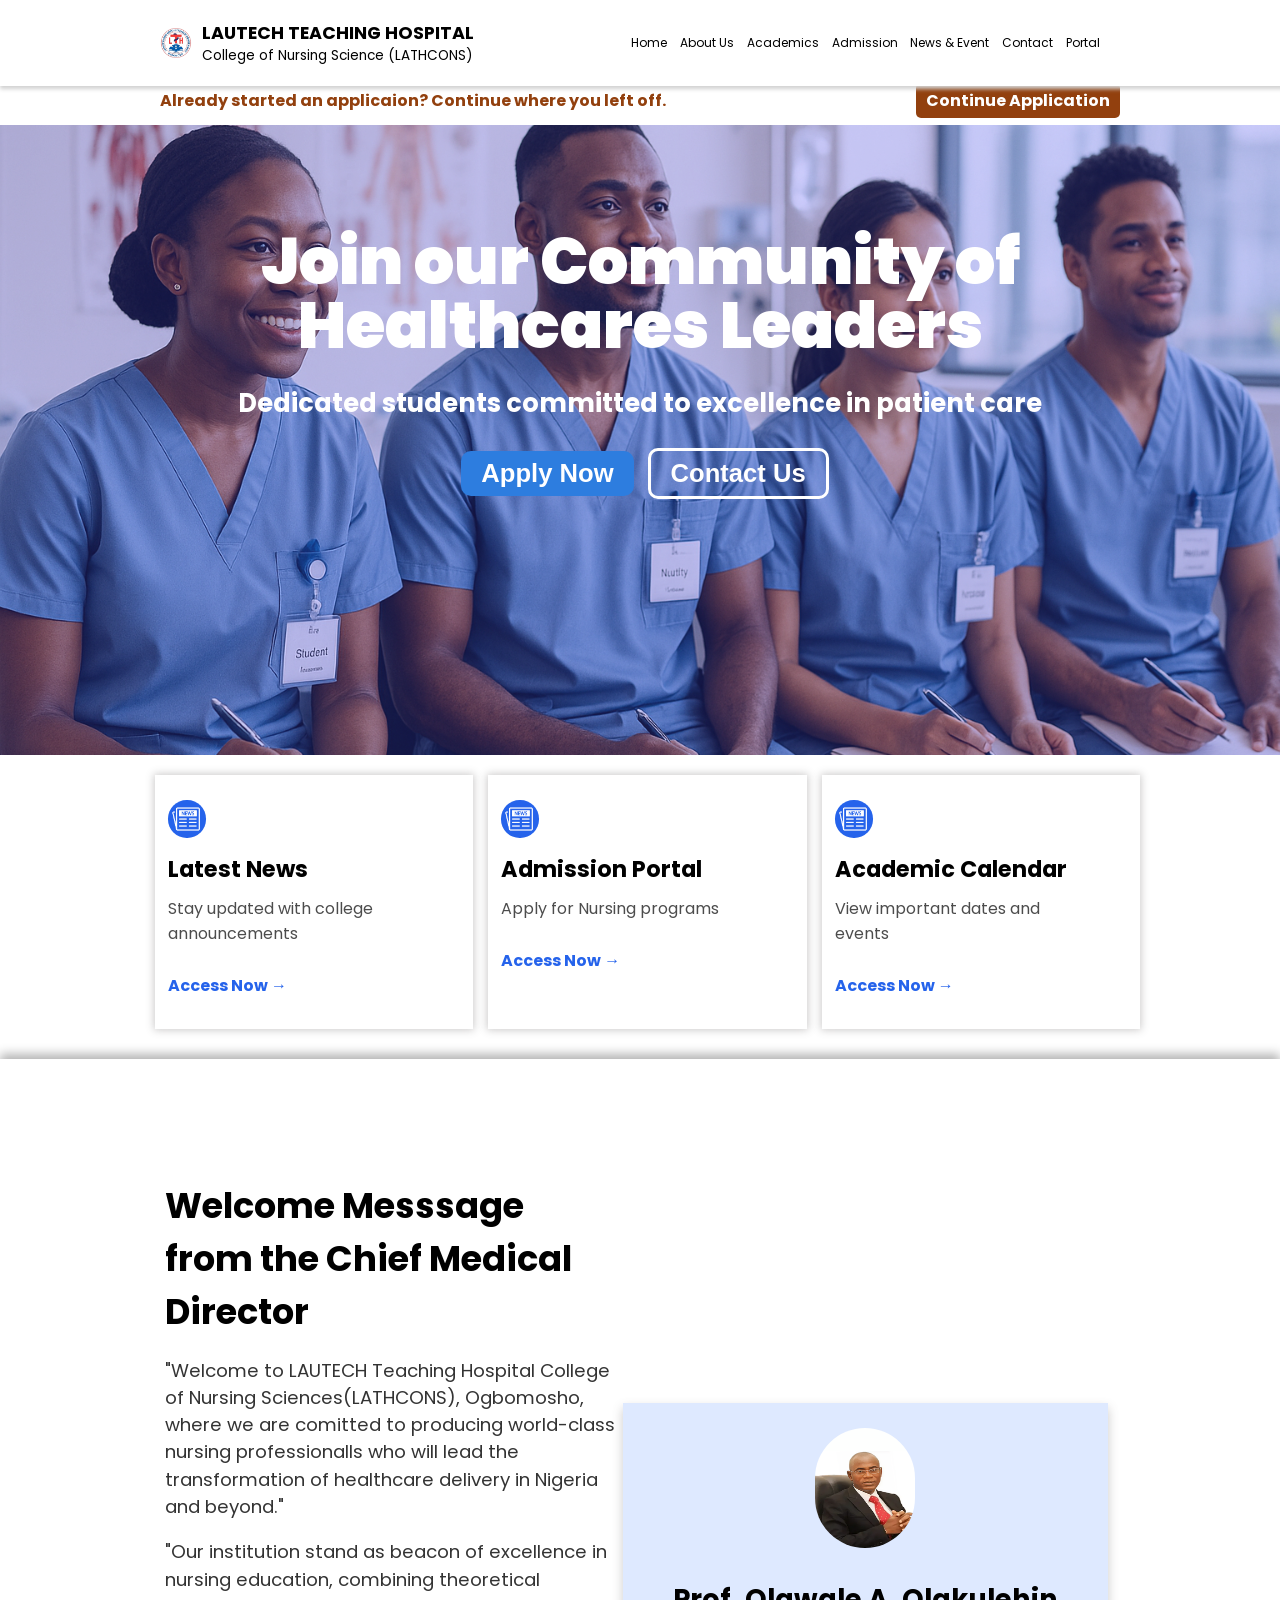
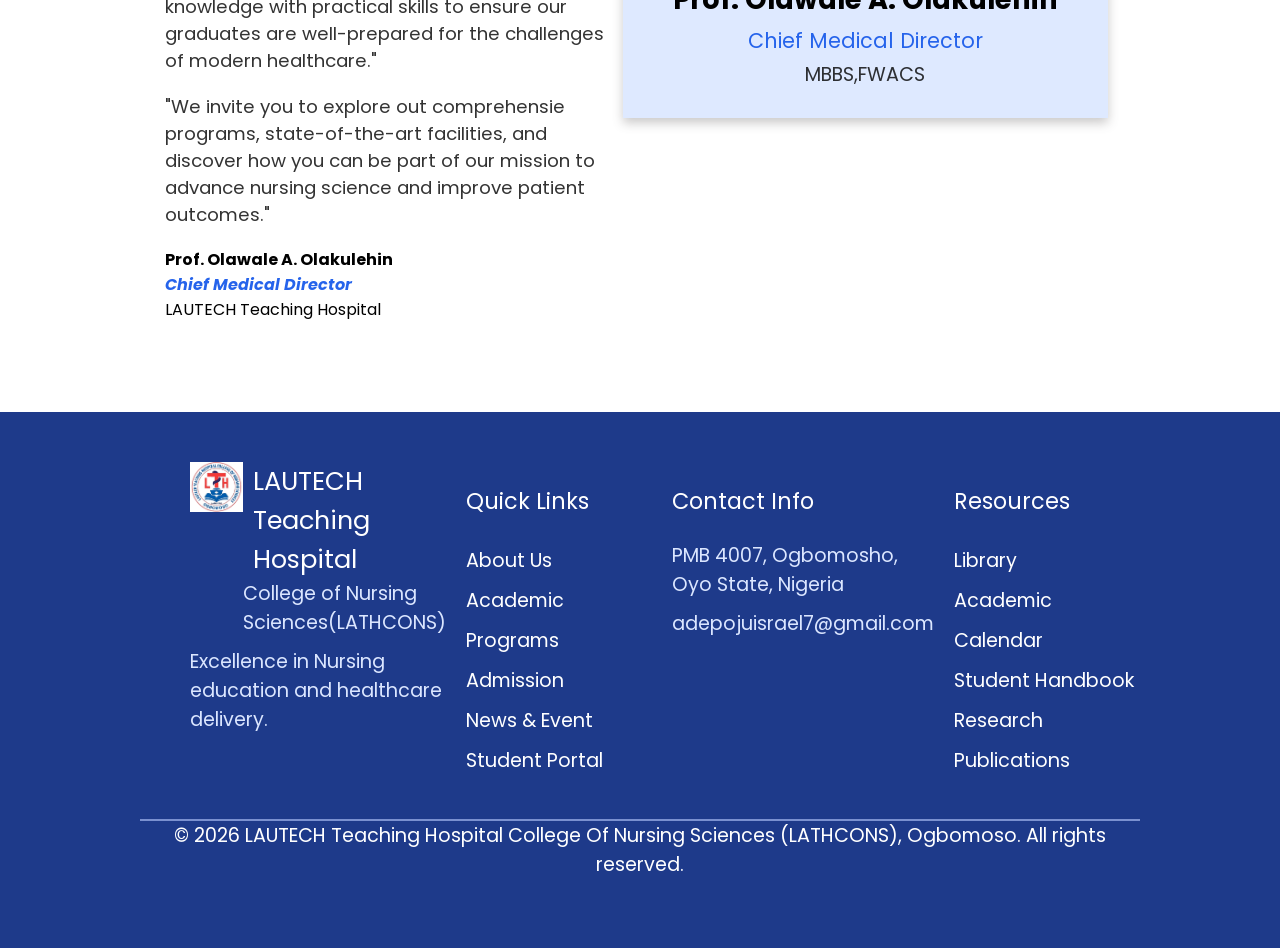
<file: index.html>
<!doctype html>
<html lang="en">
  <head>
    <meta charset="UTF-8" />
    <meta name="viewport" content="width=device-width, initial-scale=1.0" />
    <title>LATHCON HOMEPAGE</title>
    <link rel="preconnect" href="https://fonts.googleapis.com" />
    <link rel="preconnect" href="https://fonts.gstatic.com" crossorigin />
    <link
      href="https://fonts.googleapis.com/css2?family=Poppins:ital,wght@0,100;0,200;0,300;0,400;0,500;0,600;0,700;0,800;0,900;1,100;1,200;1,300;1,400;1,500;1,600;1,700;1,800;1,900&display=swap"
      rel="stylesheet"
    />
    <link rel="stylesheet" href="lathcons.css">
  </head>
  <body>
    <header>
      <div class="header-wrapper">
        <div class="name-logo-container">
          <img class="logo" src="lathcon/img/icon/lathcons logo.png" alt="">

          <div class="header-class">
            <h1>
              LAUTECH TEACHING HOSPITAL
            </h1>
            <p>
              College of Nursing Science (LATHCONS)
            </p>
          </div>
        </div>
      
      <div class="right-side">
          <ul class="unordered">
            <li>Home</li>
            <li>About Us</li>
            <li>Academics</li>
            <li>Admission</li>
            <li>News & Event</li>
            <li>Contact</li>
            <li>Portal</li>
          </ul>

          <a href="#cancel">
            <img class="handburger" src="lathcon/img/icon/handburger_menu.png" alt="">
          </a>



          <div id="cancel" class="handburger-overlay" >
          
            <a href="#" class="handburger-link">X</a>

            <ul class="handburger-list">
              <li>Home</li>
              <li>About Us</li>
              <li>Academics</li>
              <li>Admission</li>
              <li>News & Event</li>
              <li>Contact</li>
              <li>Portal</li>
            </ul>
          </div>
        </div>
      </div> 
    </header>

    <main>
      <div class="application-text-wrapper">
        <div class="application-text">
            <!-- <img src="" alt=""> -->
          <p class="started-text">Already started an applicaion? Continue where you left off.</p>

          <p class="continue-text">Continue Application</p>
        </div>
      </div>

      <!-- PAGE IMAGE CONTAINER -->
      <div class="content-display">
        <div class="content-display-overlay"></div>
        <!-- <img class="image1" src="/lathcon/img/8feb4b95-fb58-4614-9157-828f8f28cb13.png" alt=""> -->

        <div class="content">
          <h2>Join our Community of <br>Healthcares Leaders</h2>
          <p>Dedicated students committed  to excellence in patient care</p>

          <button class="button1">Apply Now</button>
          <button class="button2">Contact Us</button>
          </div>
      </div>
      
      <div class="wrapper">
        <section>
          <div class="border-container">
            <div class="icon-container">
              <img class="icon-1" src="lathcon/img/icon/download-removebg-preview (4).png" alt="">
            </div>
            
            <div class="text-container">
              <h3>Latest News</h3>
              <p class="stay-text">Stay updated with college announcements</p>
              <h5>Access Now &rarr; </h5>
            </div>
          </div>

          <div class="border-container">
            <div class="icon-container">
              <img class="icon-1" src="lathcon/img/icon/download-removebg-preview (4).png" alt="">
            </div>
            
            <div class="text-container">
              <h3>Admission Portal</h3>
              <p class="stay-text">Apply for Nursing programs</p>
              <h5>Access Now &rarr; </h5>
            </div>
          </div>

          <div class="border-container">
            <div class="icon-container">
              <img class="icon-1" src="lathcon/img/icon/download-removebg-preview (4).png" alt="">
            </div>
            
            <div class="text-container">
              <h3>Academic Calendar</h3>
              <p class="stay-text">View important dates and events</p>
              <h5>Access Now &rarr; </h5>
            </div>
          </div> 
        </section>

        <div class="CMD-Message">
          <div class="CMD-Message-wrapper">
            <div>
              <h1>Welcome Messsage from the Chief Medical Director</h1>

              <p class="paragraph">
                "Welcome to LAUTECH Teaching Hospital College of Nursing Sciences(LATHCONS), Ogbomosho, where we are comitted to producing world-class nursing professionalls who will lead the transformation of healthcare delivery in Nigeria and beyond."
              </p>

              <p class="paragraph">
                "Our institution stand as  beacon of excellence in nursing education, combining theoretical knowledge with practical skills to ensure our graduates are well-prepared for the challenges of modern healthcare."
              </p>

              <p class="paragraph">
                "We invite you to explore out comprehensie programs, state-of-the-art facilities, and discover how you can be part of our mission to advance nursing science and improve patient outcomes."
              </p>

              <p class="CMD-NAME"><span class="CMD-NAME">Prof. Olawale A. Olakulehin</span></p>
              <p class="CMD-POSITION"><span class="CMD-POSITION">Chief Medical Director</span></p>
              <p class="CMD-SCHOOL">LAUTECH Teaching Hospital</p>
            </div>
            <div class="CMD-DETAILS">
              <div class="PP-container">
                <img class="PP" src="lathcon/img/icon/PP.png" alt="">
              </div>
              <span class="name">Prof. Olawale A. Olakulehin</span>
              <span class="position">Chief Medical Director</span>
              <span class="cert">MBBS,FWACS</span>
            </div>
          </div>
        </div>
      </main>

      <footer>
        <div class="footer-wrapper">
          <div class="ft-container">
            <div>
              <div class="footer-logo">
                <img src="lathcon/img/icon/lathcons logo.png" alt="">
              <div>
                <p class="ft-LAUTECH">LAUTECH Teaching Hospital</p>
                <p class="ft-text">College of Nursing Sciences(LATHCONS)</p>
              </div>
              </div>
              <p class="ft-text">Excellence in Nursing education and healthcare delivery.</p>
            </div>

            <div>
              <p class="ft-link">Quick Links</p>
              <ol>
                <li>About Us</li>
                <li>Academic Programs</li>
                <li>Admission</li>
                <li>News & Event</li>
                <li>Student Portal</li>
              </ol>
            </div>

            <div>
              <p class="ft-info">Contact Info</p>
              <p class="ft-text">PMB 4007, Ogbomosho, Oyo State, Nigeria</p>
              <p class="ft-text">adepojuisrael7@gmail.com</p>
            </div>

            <div>
              <p class="ft-resources">Resources</p>
              <ol>
                <li>Library</li>
                <li>Academic Calendar</li>
                <li>Student Handbook</li>
                <li>Research Publications</li>
              </ol>
            </div>
          </div>
          <p class="ft-word">
            © 2026 LAUTECH Teaching Hospital College Of Nursing Sciences (LATHCONS), Ogbomoso. All rights reserved.
          </p>
        </div>
      </footer>
    </div>
  </body>
</html>
</file>
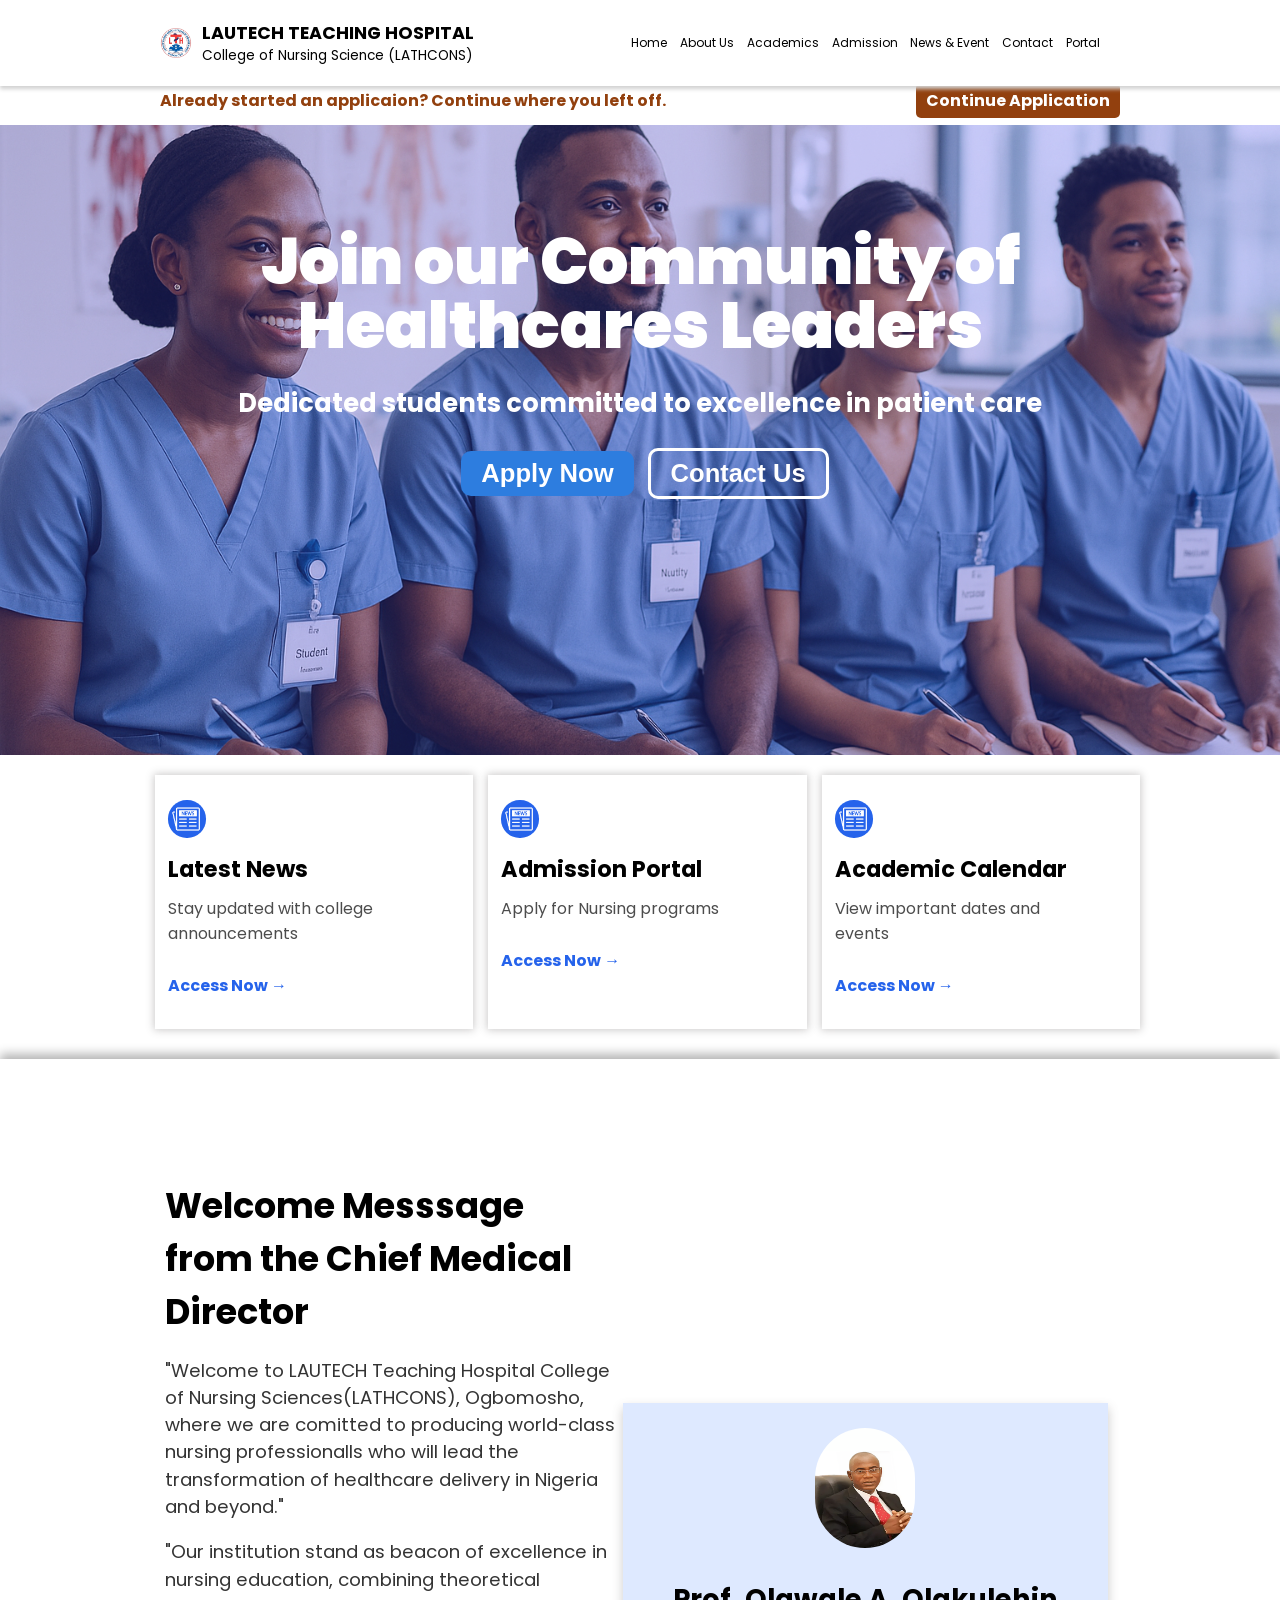
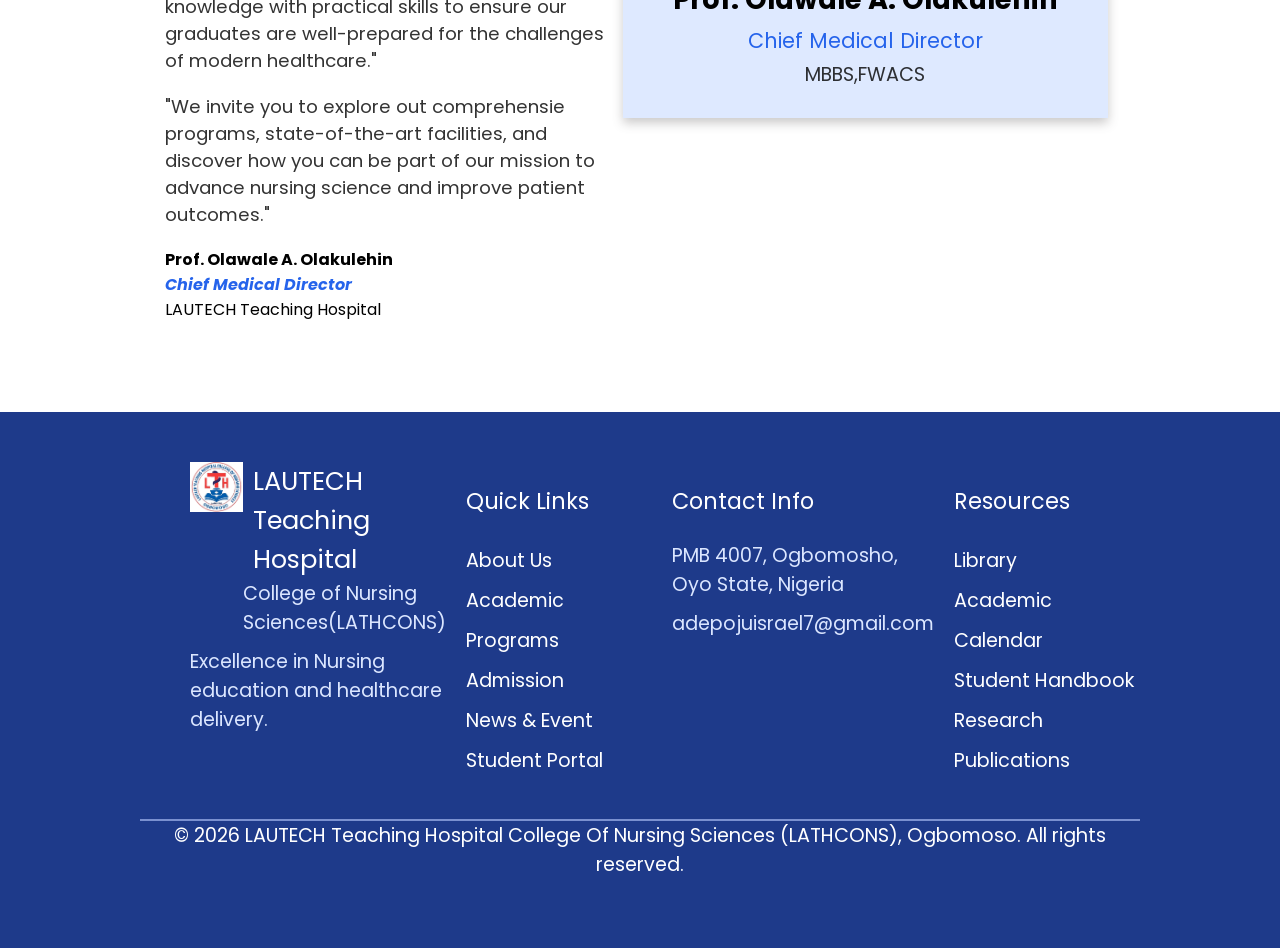
<file: index.html.html>
<!doctype html>
<html lang="en">
  <head>
    <meta charset="UTF-8" />
    <meta name="viewport" content="width=device-width, initial-scale=1.0" />
    <title>LATHCON HOMEPAGE</title>
    <link rel="preconnect" href="https://fonts.googleapis.com" />
    <link rel="preconnect" href="https://fonts.gstatic.com" crossorigin />
    <link
      href="https://fonts.googleapis.com/css2?family=Poppins:ital,wght@0,100;0,200;0,300;0,400;0,500;0,600;0,700;0,800;0,900;1,100;1,200;1,300;1,400;1,500;1,600;1,700;1,800;1,900&display=swap"
      rel="stylesheet"
    />
    <link rel="stylesheet" href="lathcons.css">
  </head>
  <body>
    <header>
      <div class="header-wrapper">
        <div class="name-logo-container">
          <img class="logo" src="/lathcon/img/icon/lathcons logo.png" alt="">

          <div class="header-class">
            <h1>
              LAUTECH TEACHING HOSPITAL
            </h1>
            <p>
              College of Nursing Science (LATHCONS)
            </p>
          </div>
        </div>
      
      <div class="right-side">
          <ul class="unordered">
            <li>Home</li>
            <li>About Us</li>
            <li>Academics</li>
            <li>Admission</li>
            <li>News & Event</li>
            <li>Contact</li>
            <li>Portal</li>
          </ul>

          <a href="#cancel">
            <img class="handburger" src="/lathcon/img/icon/handburger_menu.png" alt="">
          </a>



          <div id="cancel" class="handburger-overlay" >
          
            <a href="#" class="handburger-link">X</a>

            <ul class="handburger-list">
              <li>Home</li>
              <li>About Us</li>
              <li>Academics</li>
              <li>Admission</li>
              <li>News & Event</li>
              <li>Contact</li>
              <li>Portal</li>
            </ul>
          </div>
        </div>
      </div> 
    </header>

    <main>
      <div class="application-text-wrapper">
        <div class="application-text">
            <!-- <img src="" alt=""> -->
          <p class="started-text">Already started an applicaion? Continue where you left off.</p>

          <p class="continue-text">Continue Application</p>
        </div>
      </div>

      <!-- PAGE IMAGE CONTAINER -->
      <div class="content-display">
        <div class="content-display-overlay"></div>
        <!-- <img class="image1" src="/lathcon/img/8feb4b95-fb58-4614-9157-828f8f28cb13.png" alt=""> -->

        <div class="content">
          <h2>Join our Community of <br>Healthcares Leaders</h2>
          <p>Dedicated students committed  to excellence in patient care</p>

          <button class="button1">Apply Now</button>
          <button class="button2">Contact Us</button>
          </div>
      </div>
      
      <div class="wrapper">
        <section>
          <div class="border-container">
            <div class="icon-container">
              <img class="icon-1" src="/lathcon/img/icon/download-removebg-preview (4).png" alt="">
            </div>
            
            <div class="text-container">
              <h3>Latest News</h3>
              <p class="stay-text">Stay updated with college announcements</p>
              <h5>Access Now &rarr; </h5>
            </div>
          </div>

          <div class="border-container">
            <div class="icon-container">
              <img class="icon-1" src="/lathcon/img/icon/download-removebg-preview (4).png" alt="">
            </div>
            
            <div class="text-container">
              <h3>Admission Portal</h3>
              <p class="stay-text">Apply for Nursing programs</p>
              <h5>Access Now &rarr; </h5>
            </div>
          </div>

          <div class="border-container">
            <div class="icon-container">
              <img class="icon-1" src="/lathcon/img/icon/download-removebg-preview (4).png" alt="">
            </div>
            
            <div class="text-container">
              <h3>Academic Calendar</h3>
              <p class="stay-text">View important dates and events</p>
              <h5>Access Now &rarr; </h5>
            </div>
          </div> 
        </section>

        <div class="CMD-Message">
          <div class="CMD-Message-wrapper">
            <div>
              <h1>Welcome Messsage from the Chief Medical Director</h1>

              <p class="paragraph">
                "Welcome to LAUTECH Teaching Hospital College of Nursing Sciences(LATHCONS), Ogbomosho, where we are comitted to producing world-class nursing professionalls who will lead the transformation of healthcare delivery in Nigeria and beyond."
              </p>

              <p class="paragraph">
                "Our institution stand as  beacon of excellence in nursing education, combining theoretical knowledge with practical skills to ensure our graduates are well-prepared for the challenges of modern healthcare."
              </p>

              <p class="paragraph">
                "We invite you to explore out comprehensie programs, state-of-the-art facilities, and discover how you can be part of our mission to advance nursing science and improve patient outcomes."
              </p>

              <p class="CMD-NAME"><span class="CMD-NAME">Prof. Olawale A. Olakulehin</span></p>
              <p class="CMD-POSITION"><span class="CMD-POSITION">Chief Medical Director</span></p>
              <p class="CMD-SCHOOL">LAUTECH Teaching Hospital</p>
            </div>
            <div class="CMD-DETAILS">
              <div class="PP-container">
                <img class="PP" src="/lathcon/img/icon/PP.png" alt="">
              </div>
              <span class="name">Prof. Olawale A. Olakulehin</span>
              <span class="position">Chief Medical Director</span>
              <span class="cert">MBBS,FWACS</span>
            </div>
          </div>
        </div>
      </main>

      <footer>
        <div class="footer-wrapper">
          <div class="ft-container">
            <div>
              <div class="footer-logo">
                <img src="/lathcon/img/icon/lathcons logo.png" alt="">
              <div>
                <p class="ft-LAUTECH">LAUTECH Teaching Hospital</p>
                <p class="ft-text">College of Nursing Sciences(LATHCONS)</p>
              </div>
              </div>
              <p class="ft-text">Excellence in Nursing education and healthcare delivery.</p>
            </div>

            <div>
              <p class="ft-link">Quick Links</p>
              <ol>
                <li>About Us</li>
                <li>Academic Programs</li>
                <li>Admission</li>
                <li>News & Event</li>
                <li>Student Portal</li>
              </ol>
            </div>

            <div>
              <p class="ft-info">Contact Info</p>
              <p class="ft-text">PMB 4007, Ogbomosho, Oyo State, Nigeria</p>
              <p class="ft-text">adepojuisrael7@gmail.com</p>
            </div>

            <div>
              <p class="ft-resources">Resources</p>
              <ol>
                <li>Library</li>
                <li>Academic Calendar</li>
                <li>Student Handbook</li>
                <li>Research Publications</li>
              </ol>
            </div>
          </div>
          <p class="ft-word">
            © 2026 LAUTECH Teaching Hospital College Of Nursing Sciences (LATHCONS), Ogbomoso. All rights reserved.
          </p>
        </div>
      </footer>
    </div>
  </body>
</html>
</file>
<file: lathcons.css>
body{
    background-color: white;
    font-family: "Poppins", Arial, Helvetica, sans-serif;
    font-size: 1rem;
    margin: 0;
    padding: 0;

}


header{

    background-color: white;
    block-size: 70px;
    box-shadow: 0px 3px 4px rgb(209, 209, 209);
    margin: 0;
    padding: 8px 10px;
    
    inline-size: 100%;
    

    display: flex;
    text-wrap: nowrap;

    align-items: center;
    justify-content: space-between;

    overflow: hidden;
    flex: wrap;

    position:fixed;
    top: 0;

    z-index: 500;
   
}

.header-wrapper{    
    margin: 0;
    padding: 8px 10px;
    
    inline-size: 100%;
    

    display: flex;
    text-wrap: nowrap;

    align-items: center;
    justify-content: space-between;

    overflow: hidden;
    flex: wrap;

    max-inline-size: 1000px;
    margin-inline: auto;

}

.name-logo-container{
    display: flex;
    align-items: center;
    inline-size: 40%;
    block-size: 100%;

    text-wrap: wrap;

    margin-inline-start: 10px;
}

header p{
    margin: 0;
    font-size: .85rem;
     
}

h1{
    margin: 0;

    font-size: 1.1rem;
    
}

.logo{
    block-size: 30px;
    display: inline-block;
}

.header-class{
    margin-inline-start: 10px;
}


.unordered{
    display: none;
}

.handburger{
    block-size: 30px;
}

.right-side{
    margin-inline-end: 50px;
    display: flex;
}

@media(min-width:1024px){
    .unordered{
        display: flex;
        gap: .8rem;

        list-style: none;

        font-size: .75rem;
    }

    .handburger{
        display: none;
        block-size: 30px;
    }

    .right-side{
        margin-inline-end: 50px;
        display: flex;
    }
}
.handburger-overlay{
    background-color: white;
    padding-block-end: 20px;
    
    margin-block-end: 40px;
    position:fixed;
    top: 70px;
    inset-inline: 0;

    font-size: 1.3rem;
    font-weight: bold;

    opacity: 0;
    pointer-events: none;
    transition: 0.5s;
}

.handburger-overlay:target{
    opacity: 1;
    pointer-events: all;

}

.handburger-list{
    list-style: none;
    line-height: 2rem;
}

.handburger-link{
    text-decoration: none;
    position: absolute;
   
    right:43px;

    font-size: 2rem;
    background-color: white;
    padding: 3px 6px;
    color: black;
    border-radius: 5px;

}

.handburger-link:hover{
    background-color: rgb(105, 104, 104);
    padding: 3px 6px;
    color: white;
    border-radius: 5px;
}


main{
    margin-block-start:75px;
}

.application-text{
    block-size: 50px;
   

    text-wrap: nowrap;
    align-content: center;

    padding-inline: 20px;

}

.application-text-wrapper{
    max-inline-size: 1000px;
    margin-inline: auto;
}

.started-text{
    font-weight: bold;
    margin: 5px 0;
    color: rgb(146 64 14 );
  
}


@media(min-width:510px){
    .application-text{
    block-size: 50px;

    display: flex;
    justify-content: space-between;
    

    text-wrap: nowrap;
    align-items: center;
    }

    .application-text p{
    margin: 0;
    }
}

.continue-text{
    background-color: rgb(146 64 14 );
    color: white;
    margin: 0;
    padding: 5px 10px;
    font-weight: bold;

    display: inline-block;
    border-radius: 5px;
}
.content-display{
    inline-size: 100%;
    block-size:70vh;
    background-color: red;
    background-image: url(lathcon/img/8feb4b95-fb58-4614-9157-828f8f28cb13.png);
    background-position: center;
    background-size: cover;
    color: white;
  
    position: relative;

    text-align: center;

}
.image1{
   max-inline-size: 100%;
   
}
.content-display-overlay{
    position: absolute;
    background-color: rgba(71, 71, 255, 0.25);
    inset: 0;
   
}

.content{
    position:absolute;
    padding-block-start: 100px;
    inset-inline: 10px;
    inset-block:5px;

    overflow: hidden;
}
h2{
    font-size: 4rem;
    font-weight: 900;
    line-height: 1;
    margin: 0;
}

.content p{
    font-size: 1.6rem;
    font-weight: bold;
}

.button1{
    padding: 8px 20px;
    margin-inline-start: 10px;
    font-size: 1.6rem;
    font-weight: bold;
    color: white;
    background-color: #2d7ddf;

    border: none;
    border-radius: 10px;
}

.button2{
    padding: 8px 20px;
    margin-inline-start: 10px;
    font-size: 1.6rem;
    font-weight: bold;
    color: white;
    background-color: transparent;
    border: 3px solid white;
    border-radius: 10px;
}

.border-container{
    background-color: white;
    display: inline-block;
  

    margin: 10px 0 0 15px;
    padding: 25px 50px 5px 13px;
 

    box-shadow: 0px 0px 8px 1px rgba(197, 196, 196, 0.9);
}

.icon-1{
    block-size: 32px;
    padding-top: 3px;
    padding-left: 2px;
 
    
}
.icon-container{
    background-color: rgb(37, 99, 235);
    inline-size: 38px;
    block-size: 38px;
    border-radius: 49%;
    display: inline-block
}

.text-container{
    display: flex;
    flex-direction: column;
}

h3{
    color: black;
    font-size: 1.4rem;
    margin: 10px 0;
}

.stay-text{
    margin: 0;
    color: rgb(0, 0, 0,0.7);
    font-size: 1rem;
}

h5{
    color: rgb(37, 99, 235);
    font-size: 1rem;
}

section{
    margin-block-start: 10px;
    display: grid;
    grid-template-columns: repeat(3,1fr);

    max-inline-size: 1000px;
    margin-inline: auto;
}

@media(max-width:756px){
    section{
    display: grid;
    grid-template-columns: repeat(1,1fr);
    gap: 10px;
}
}

.CMD-Message{
    margin-block-start: 30px;
    padding: 20px 10px;

    box-shadow:0 -5px 10px rgba(0,0,0, 0.3);
}

@media(min-width:1024px){
    .CMD-Message-wrapper{
    place-content: center;
    display: grid;
    grid-template-columns: 450px 500px;
    margin-block-start: 30px;
    padding: 70px 40px;

   
    }       
}

.CMD-Message-wrapper{
    max-inline-size: 1000px;
    margin-inline: auto;
}

.CMD-Message h1{
    font-size: 2.2rem;
}

.paragraph{
    font-size: 1.15rem;
    line-height: 1.7rem; 
    color: rgb(0, 0, 0,0.8);
}

.CMD-NAME,
.CMD-POSITION,
.CMD-SCHOOL{
    margin: 0;
   
}

.CMD-NAME{
    color: black;
    font-weight: bold;
}

.CMD-POSITION{
    font-weight: bold;
    font-style: italic;
    color: rgb(37, 99, 235);
}


.PP{
    block-size: 120px;
    inline-size: 100px;
    border-radius: 50px;

    margin-block-end: 20px;
}

.name,
.position,
.cert{
    margin-block: 4px;
     
}

span{
    display: block;
}

.CMD-DETAILS{
    place-self: center;
    inline-size: 97%;
    padding:25px 0;
    margin-block-start: 20px;
    text-align: center;
    background-color: rgba(147, 181, 255, 0.3);

    box-shadow: 0 5px 10px rgba(197, 196, 196, 0.9);
}

.name{
    font-size: 1.7rem;
    font-weight: bold;
}
.position{
    font-size: 1.3rem;
    color: rgb(37 99 235);
}
.cert{
    font-size: 1.2rem;
    color: rgb(0, 0, 0,0.8);
}

footer{
    background-color: rgb(30 58 138);
    color: white;
    font-size: 1.2rem;
    padding-inline: 20px;

    padding-block: 50px;


}

.footer-wrapper{
    max-inline-size: 1000px;
    margin-inline: auto;
}


.ft-container{
    display: grid;
    grid-template-columns: repeat(4,1fr);
    gap: 20px;
    padding-inline: 50px 0px;
}


.ft-text{
    color: rgb(219, 230, 255);
    margin: 0;
    margin-block-end: 10px;
}

.ft-LAUTECH{
    font-size: 1.6rem;
    margin: 0;
    margin-inline-start: 10px;
}

footer img{
    block-size: 50px;
    display: inline-block;
}

.footer-logo{
    display: flex;
    justify-content: center;
}

.ft-link,
.ft-info,
.ft-resources{
    font-size: 1.4rem;
}

ol{
    list-style: none;
    margin-inline-start: -40px;
    line-height: 2.5rem;
}

.ft-word{
    border-top: 2px solid  rgba(185, 204, 255, 0.6);
    text-align: center;
}

@media(max-width:756px){
 .ft-container{
    display: grid;
    grid-template-columns: repeat(1,1fr);
    gap: 20px;
    padding-inline: 50px 0px;
    }   

    .footer-logo{
    display: inline;
    }

    .ft-LAUTECH{
    font-size: 1.6rem;
    margin: 0;
    }
}
</file>
